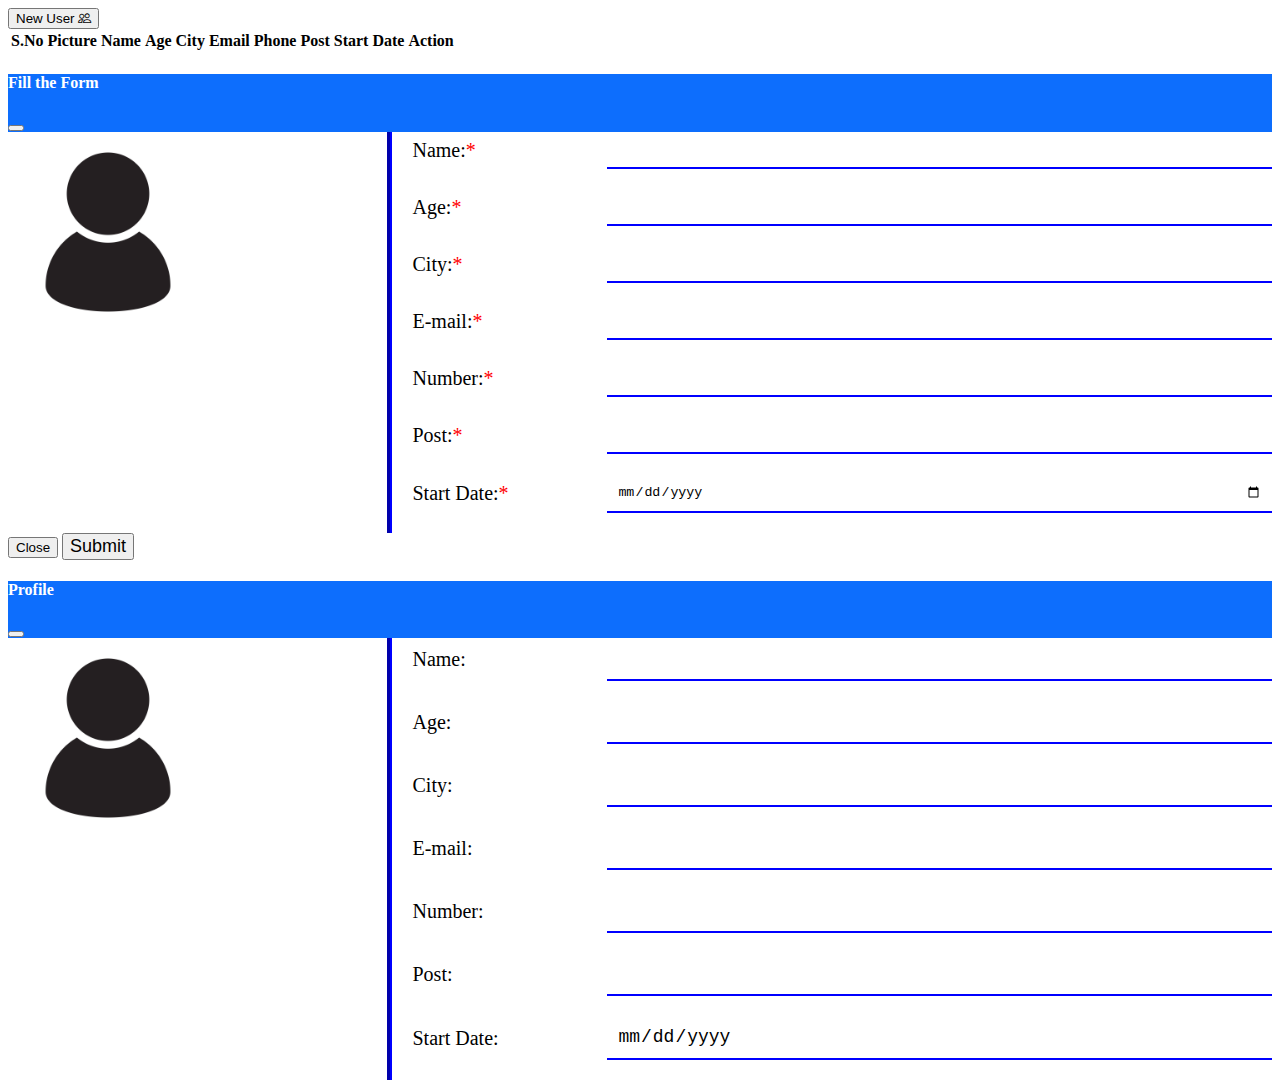
<file: CRUD-Bootstrapv5-JavaScript-Local-Storage-main/index.html>
<!doctype html>
<html lang="en">
  <head>
    <!-- Required meta tags -->
    <meta charset="utf-8">
    <meta name="viewport" content="width=device-width, initial-scale=1">

    <!-- Bootstrap CSS -->
    <link href="https://cdn.jsdelivr.net/npm/bootstrap@5.0.2/dist/css/bootstrap.min.css" rel="stylesheet" integrity="sha384-EVSTQN3/azprG1Anm3QDgpJLIm9Nao0Yz1ztcQTwFspd3yD65VohhpuuCOmLASjC" crossorigin="anonymous">

    <!--Bootstrap 5 icons CDN-->
    <link rel="stylesheet" href="https://cdn.jsdelivr.net/npm/bootstrap-icons@1.10.5/font/bootstrap-icons.css">

    <title>CRUD Operations</title>

    <link rel="stylesheet" href="style.css">
  </head>
  <body>
    

    <section class="p-3">

        <div class="row">
            <div class="col-12">
                <button class="btn btn-primary newUser" data-bs-toggle="modal" data-bs-target="#userForm">New User <i class="bi bi-people"></i></button>
            </div>
        </div>

        <div class="row">
            <div class="col-12">
                <table class="table table-striped table-hover mt-3 text-center table-bordered">

                    <thead>
                        <tr>
                            <th>S.No</th>
                            <th>Picture</th>
                            <th>Name</th>
                            <th>Age</th>
                            <th>City</th>
                            <th>Email</th>
                            <th>Phone</th>
                            <th>Post</th>
                            <th>Start Date</th>
                            <th>Action</th>
                        </tr>
                    </thead>

                    <tbody id="data"></tbody>

                </table>
            </div>
        </div>

    </section>


    <!--Modal Form-->
    <div class="modal fade" id="userForm">
        <div class="modal-dialog modal-dialog-centered modal-lg">
            <div class="modal-content">

                <div class="modal-header">
                    <h4 class="modal-title">Fill the Form</h4>
                    <button type="button" class="btn-close" data-bs-dismiss="modal" aria-label="Close"></button>
                </div>

                <div class="modal-body">

                    <form action="#" id="myForm">

                        <div class="card imgholder">
                            <label for="imgInput" class="upload">
                                <input type="file" name="" id="imgInput">
                                <i class="bi bi-plus-circle-dotted"></i>
                            </label>
                            <img src="./image/Profile Icon.webp" alt="" width="200" height="200" class="img">
                        </div>

                        <div class="inputField">
                            <div>
                                <label for="name">Name:</label>
                                <input type="text" name="" id="name" required>
                            </div>
                            <div>
                                <label for="age">Age:</label>
                                <input type="number" name="" id="age" required>
                            </div>
                            <div>
                                <label for="city">City:</label>
                                <input type="text" name="" id="city" required>
                            </div>
                            <div>
                                <label for="email">E-mail:</label>
                                <input type="email" name="" id="email" required>
                            </div>
                            <div>
                                <label for="phone">Number:</label>
                                <input type="text" name="" id="phone" minlength="11" maxlength="11" required>
                            </div>
                            <div>
                                <label for="post">Post:</label>
                                <input type="text" name="" id="post" required>
                            </div>
                            <div>
                                <label for="sDate">Start Date:</label>
                                <input type="date" name="" id="sDate" required>
                            </div>
                        </div>

                    </form>
                </div>

                <div class="modal-footer">
                    <button type="button" class="btn btn-secondary" data-bs-dismiss="modal">Close</button>
                    <button type="submit" form="myForm" class="btn btn-primary submit">Submit</button>
                </div>
            </div>
        </div>
    </div>

    <!--Read Data Modal-->
    <div class="modal fade" id="readData">
        <div class="modal-dialog modal-dialog-centered modal-lg">
            <div class="modal-content">

                <div class="modal-header">
                    <h4 class="modal-title">Profile</h4>
                    <button type="button" class="btn-close" data-bs-dismiss="modal" aria-label="Close"></button>
                </div>

                <div class="modal-body">

                    <form action="#" id="myForm">

                        <div class="card imgholder">
                            <img src="./image/Profile Icon.webp" alt="" width="200" height="200" class="showImg">
                        </div>

                        <div class="inputField">
                            <div>
                                <label for="name">Name:</label>
                                <input type="text" name="" id="showName" disabled>
                            </div>
                            <div>
                                <label for="age">Age:</label>
                                <input type="number" name="" id="showAge" disabled>
                            </div>
                            <div>
                                <label for="city">City:</label>
                                <input type="text" name="" id="showCity" disabled>
                            </div>
                            <div>
                                <label for="email">E-mail:</label>
                                <input type="email" name="" id="showEmail" disabled>
                            </div>
                            <div>
                                <label for="phone">Number:</label>
                                <input type="text" name="" id="showPhone" minlength="11" maxlength="11" disabled>
                            </div>
                            <div>
                                <label for="post">Post:</label>
                                <input type="text" name="" id="showPost" disabled>
                            </div>
                            <div>
                                <label for="sDate">Start Date:</label>
                                <input type="date" name="" id="showsDate" disabled>
                            </div>
                        </div>

                    </form>
                </div>
            </div>
        </div>
    </div>
    



    


    <!-- Option 1: Bootstrap Bundle with Popper -->
    <script src="https://cdn.jsdelivr.net/npm/bootstrap@5.0.2/dist/js/bootstrap.bundle.min.js" integrity="sha384-MrcW6ZMFYlzcLA8Nl+NtUVF0sA7MsXsP1UyJoMp4YLEuNSfAP+JcXn/tWtIaxVXM" crossorigin="anonymous"></script>

    <script src="app.js"></script>
</body>
</html>
</file>
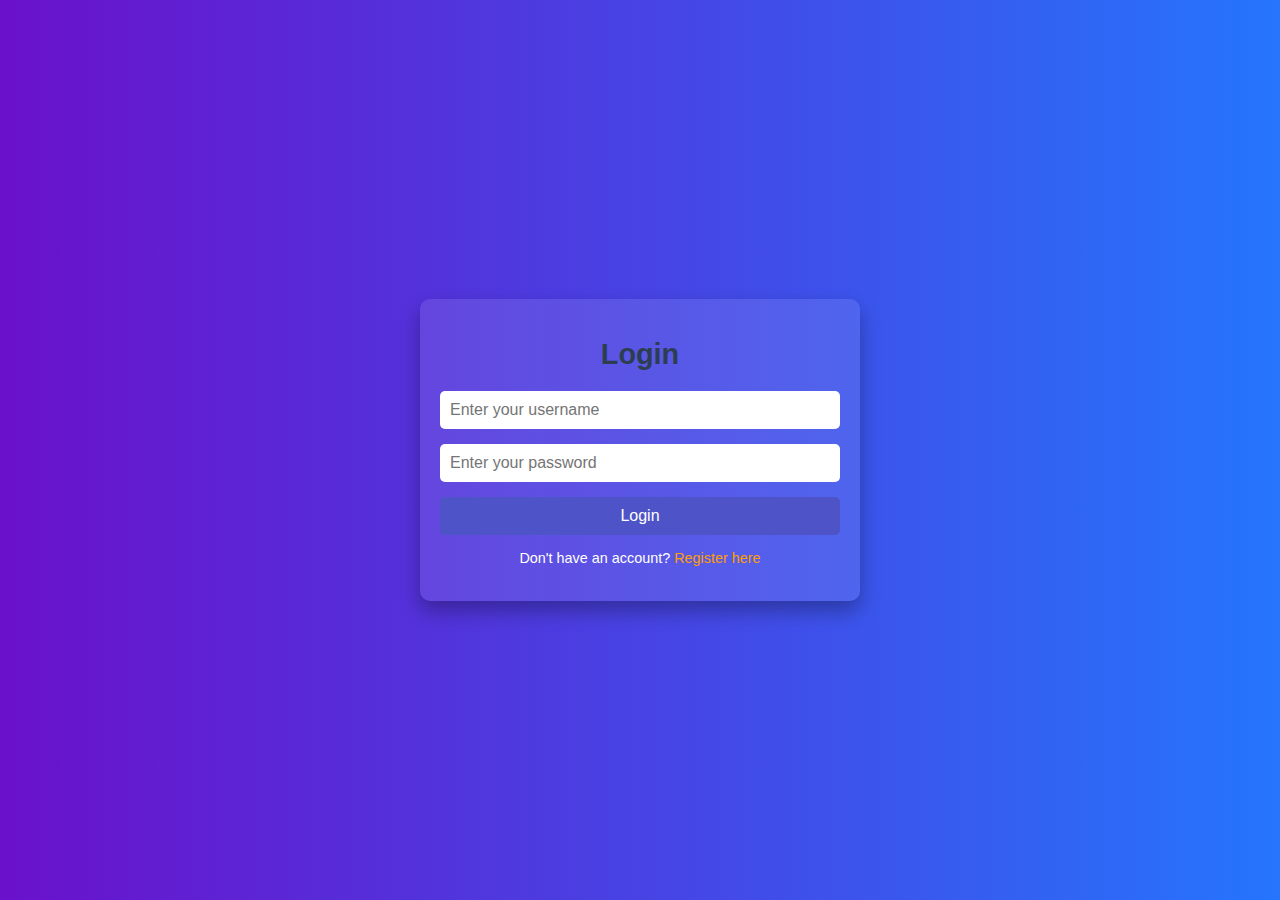
<file: CRUD-Bootstrapv5-JavaScript-Local-Storage-main/login.html>
<!DOCTYPE html>
<html lang="en">
<head>
  <meta charset="UTF-8">
  <meta name="viewport" content="width=device-width, initial-scale=1.0">
  <title>Login Page</title>
  <link rel="stylesheet" href="style1.css">
</head>
<body>
  <div class="form-container">
    <div class="form-box">
      <h1>Login</h1>
      <form id="loginForm">
        <input type="text" id="loginUsername" placeholder="Enter your username" required>
        <input type="password" id="loginPassword" placeholder="Enter your password" required>
        <button type="submit">Login</button>
      </form>
      <p class="form-footer">Don't have an account? <a href="register.html">Register here</a></p>
    </div>
  </div>
  <script src="scripts.js"></script>
</body>
</html>
</file>
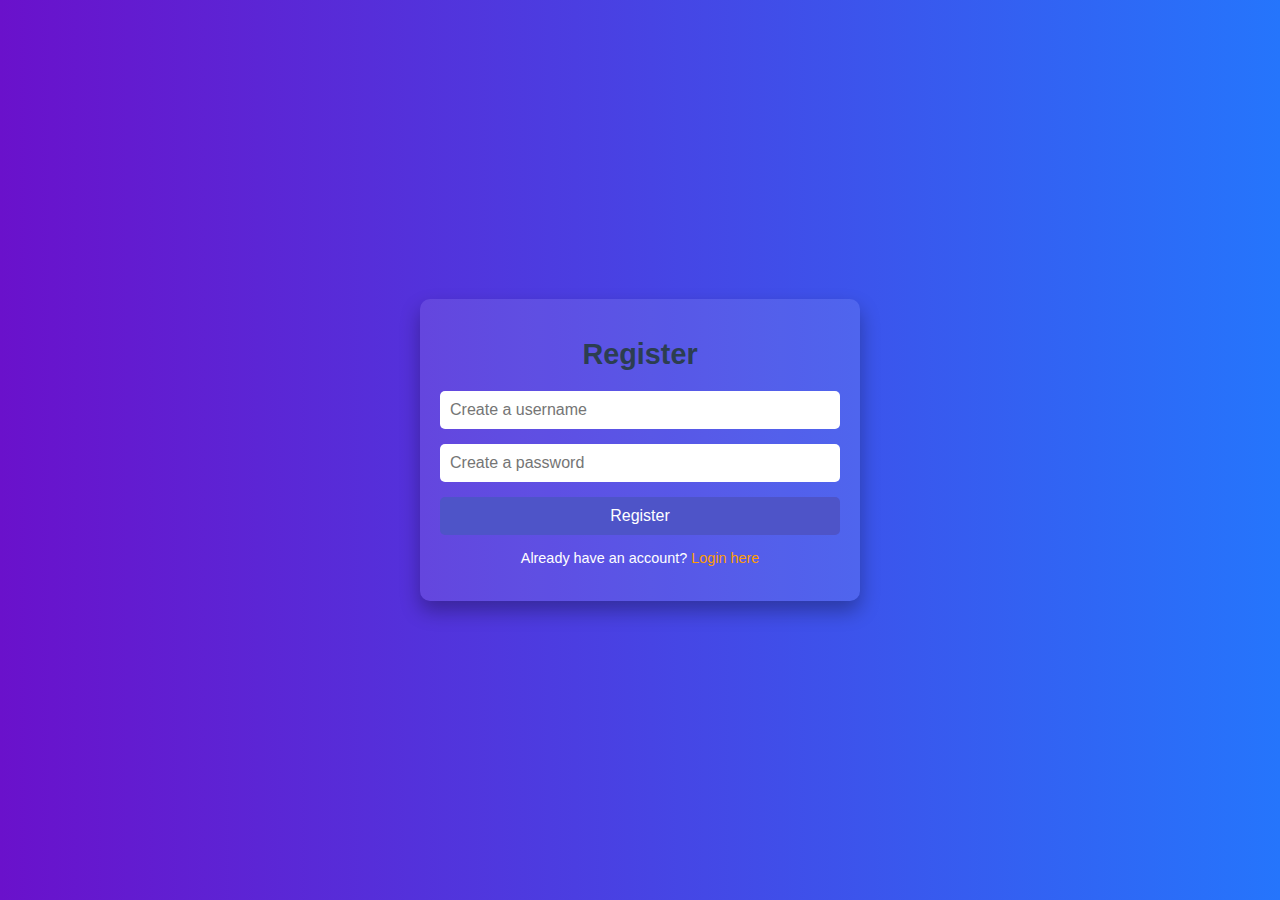
<file: CRUD-Bootstrapv5-JavaScript-Local-Storage-main/register.html>
<!DOCTYPE html>
<html lang="en">
<head>
  <meta charset="UTF-8">
  <meta name="viewport" content="width=device-width, initial-scale=1.0">
  <title>Register Page</title>
  <link rel="stylesheet" href="style1.css">
</head>
<body>
  <div class="form-container">
    <div class="form-box">
      <h1>Register</h1>
      <form id="registerForm">
        <input type="text" id="registerUsername" placeholder="Create a username" required>
        <input type="password" id="registerPassword" placeholder="Create a password" required>
        <button type="submit">Register</button>
      </form>
      <p class="form-footer">Already have an account? <a href="login.html">Login here</a></p>
    </div>
  </div>
  <script src="scripts.js"></script>
</body>
</html>
</file>
<file: CRUD-Bootstrapv5-JavaScript-Local-Storage-main/style.css>
table tr td{
    vertical-align: middle;
}

td button{
    margin: 5px;
}

td button i{
    font-size: 20px;
}


.modal-header{
    background: #0d6efd;
    color: #fff;
}

.modal-body form {
    display: flex;
    justify-content: space-between;
    align-items: flex-start;
    padding: 0;
}

.modal-body form .imgholder{
    width: 200px;
    height: 200px;
    position: relative;
    border-radius: 20px;
    overflow: hidden;
}

.imgholder .upload{
    position: absolute;
    bottom: 0;
    left: 10;
    width: 100%;
    height: 100px;
    background: rgba(0,0,0,0.3);
    display: none;
    justify-content: center;
    align-items: center;
    cursor: pointer;
}

.upload i{
    color: #fff;
    font-size: 35px;
}

.imgholder:hover .upload{
    display: flex;
}

.imgholder .upload input{
    display: none;
}

.modal-body form .inputField{
    flex-basis: 68%;
    border-left: 5px groove blue;
    padding-left: 20px;
}

form .inputField > div{
    width: 100%;
    display: flex;
    justify-content: space-between;
    align-items: center;
    margin-bottom: 20px;
}

form .inputField > div label{
    font-size: 20px;
    font-weight: 500;
}

#userForm form .inputField > div label::after{
    content: "*";
    color: red;
}

form .inputField > div input{
    width: 75%;
    padding: 10px;
    border: none;
    outline: none;
    background: transparent;
    border-bottom: 2px solid blue;
}

.modal-footer .submit{
    font-size: 18px;
}


#readData form .inputField > div input{
    color: #000;
    font-size: 18px;
}



/* General styles */
</file>
<file: CRUD-Bootstrapv5-JavaScript-Local-Storage-main/style1.css>
body {
    font-family: 'Arial', sans-serif;
    background-color: #f0f4f8;
    color: #333;
    display: flex;
    justify-content: center;
    align-items: center;
    height: 100vh;
    margin: 0;
  }
  
  .container {
    background: #ffffff;
    padding: 30px;
    border-radius: 8px;
    box-shadow: 0 4px 6px rgba(0, 0, 0, 0.1);
    width: 100%;
    max-width: 400px;
    text-align: center;
  }
  
  h1 {
    color: #2c3e50;
  }
  
  form {
    display: flex;
    flex-direction: column;
    gap: 15px;
  }
  
  input {
    padding: 10px;
    border: 1px solid #ccc;
    border-radius: 4px;
    font-size: 16px;
  }
  
  button {
    padding: 10px;
    background: #3498db;
    color: #ffffff;
    border: none;
    border-radius: 4px;
    font-size: 16px;
    cursor: pointer;
  }
  
  button:hover {
    background: #2980b9;
  }
  
  a {
    color: #3498db;
    text-decoration: none;
  }
  
  a:hover {
    text-decoration: underline;
  }
  

  body {
    font-family: 'Roboto', sans-serif;
    background: linear-gradient(to right, #6a11cb, #2575fc);
    display: flex;
    justify-content: center;
    align-items: center;
    min-height: 100vh;
    margin: 0;
    color: #fff;
}

.form-container {
    display: flex;
    justify-content: center;
    align-items: center;
    width: 100%;
}

.form-box {
    background: rgba(255, 255, 255, 0.1);
    padding: 20px;
    border-radius: 10px;
    box-shadow: 0px 10px 20px rgba(0, 0, 0, 0.3);
    max-width: 400px;
    width: 100%;
    text-align: center;
}

h1 {
    margin-bottom: 20px;
    font-size: 1.8rem;
}

form {
    display: flex;
    flex-direction: column;
    gap: 15px;
}

input {
    padding: 10px;
    font-size: 16px;
    border: none;
    border-radius: 5px;
    outline: none;
}

button {
    padding: 10px;
    border: none;
    border-radius: 5px;
    background: #4e54c8;
    color: #fff;
    font-size: 1rem;
    cursor: pointer;
    transition:  0.3s;
}

button:hover {
    background: #3c43a3;
}

.form-footer {
    margin-top: 15px;
    font-size: 0.9rem;
}

.form-footer a {
    color: #ff9e00;
    text-decoration: none;
}

.form-footer a:hover {
    text-decoration: underline;
}
</file>
